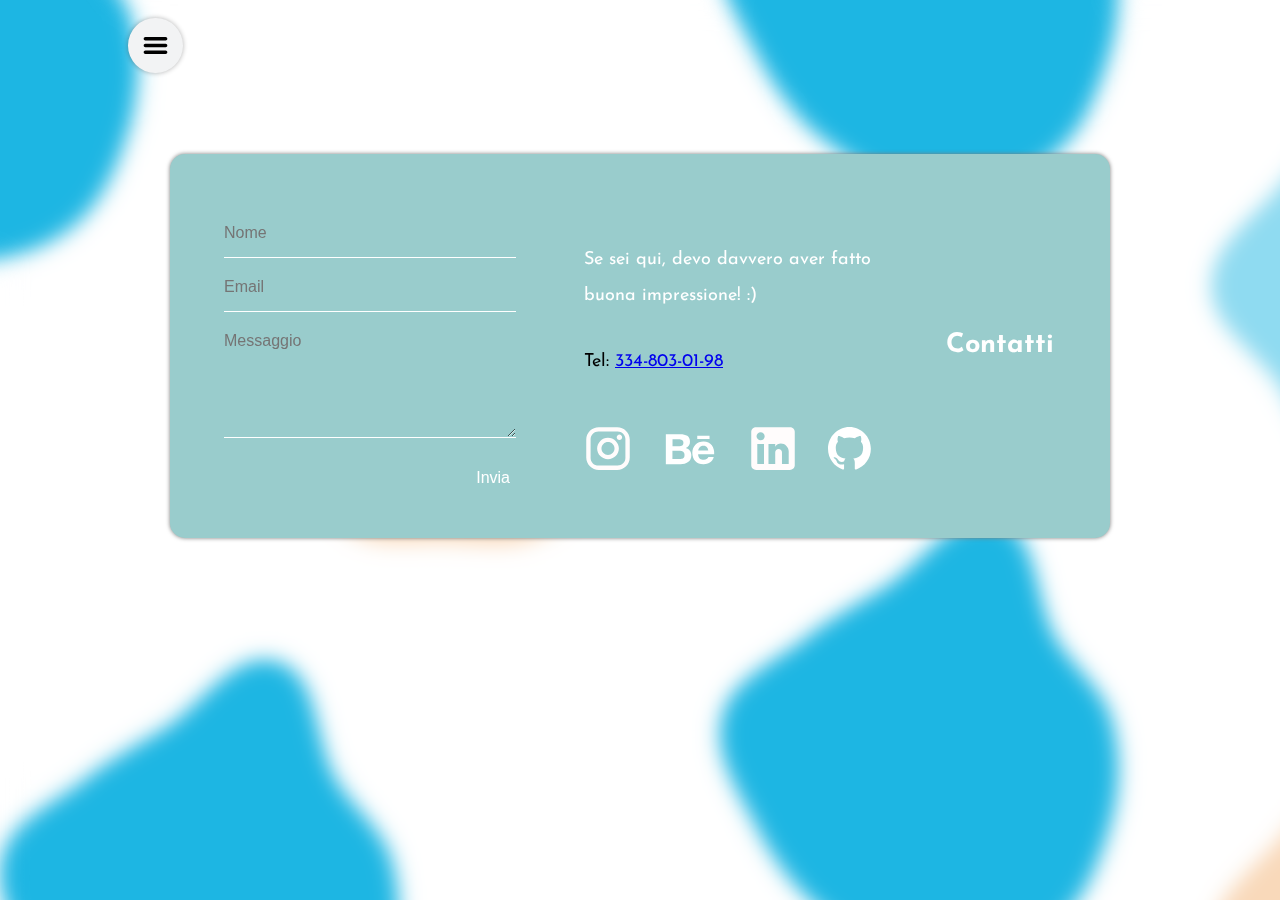
<file: contacts.html>
<!DOCTYPE html>
<html lang="en">
  <head>
    <meta charset="UTF-8" />
    <meta name="viewport" content="width=device-width, initial-scale=1.0" />
    <title>Alessandro Sepe</title>
    <link rel="stylesheet" href="style.css" />
    <link rel="shortcut icon" href="img/Favicon.ico" type="ico" />
    <!-- Josefin Sans -->
    <link
      href="https://fonts.googleapis.com/css?family=Josefin Sans"
      rel="stylesheet"
    />
    <style>
      body {
        font-family: "Josefin Sans";
      }
    </style>
  </head>

  <header>
    <label
      for="menu-toggle"
      class="menu-icon"
      onclick="this.classList.toggle('clicked')"
    >
      <img
        id="hamburger"
        src="img/Hamburger_icon.svg"
        alt="Hamburger Menu Icon"
      />
    </label>
    <input type="checkbox" id="menu-toggle" class="menu-toggle" />
    <nav class="menu-contacts">
      <ul>
        <li><a href="index.html">Home</a></li>
      </ul>
    </nav>
  </header>

  <body background="img/Background.svg">
    <div class="container-fluid-contacts">
      <section class="contact mb-50 bgcolor-3 border-rounded">
        <div class="contact-header flex-center">
          <h2>Contatti</h2>
        </div>
        <div class="contact-info">
          <p class="mb-30">
            Se sei qui, devo davvero aver fatto buona impressione! :)
          </p>
          <div class="mb-40">
            Tel: <a href="tel:3348030198" class="tel">334-803-01-98</a>
          </div>
          <div id="icons" class="flex">
            <a
              target="_blank"
              rel="noopener"
              href="https://www.instagram.com/snrdon_/?hl=it"
              class="social-link"
              ><img style="width: 70%" src="img/Instagram.svg" alt="Instagram"
            /></a>
            <a
              target="_blank"
              rel="noopener"
              href="https://www.behance.net/alessandro-sepe-"
              class="social-link"
              ><img style="width: 70%" src="img/Behance.svg" alt="Behance"
            /></a>
            <a
              target="_blank"
              rel="noopener"
              href="https://linkedin.com/in/alessandro-sepe-/"
              class="social-link"
              ><img style="width: 70%" src="img/Linkedin.svg" alt="LinkedIn"
            /></a>
            <a
              target="_blank"
              rel="noopener"
              href="https://github.com/SNRDON"
              class="social-link"
              ><img
                id="github"
                style="width: 70%"
                src="img/GitHub.svg"
                alt="Logo di Github"
            /></a>
          </div>
        </div>
        <div class="contact-form-container">
          <form
            id="contact-form"
            action="mailto:alessandrossepe@gmail.com"
            method="POST"
            class="contact-form"
          >
            <input type="text" name="name" placeholder="Nome" required="" />
            <input type="email" name="email" placeholder="Email" required="" />
            <textarea
              rows="5"
              name="message"
              class="mb-30"
              placeholder="Messaggio"
              required=""
            ></textarea>
            <button type="submit" class="btn-submit">Invia</button>
          </form>
        </div>
      </section>
    </div>
  </body>
</html>
</file>
<file: style.css>
html {
  overflow-x: hidden;
}

body {
  margin: 0;
  padding: 0;
  font-size: 18px;
  line-height: 2em;
  overflow-x: hidden;
}

a {
  transition: all 0.5s ease;
}

h1 {
  text-align: center;
  font-size: 60px;
  line-height: 70px;
}

h3 {
  font-size: medium;
}

h1,
h2,
h3,
h5,
p,
address {
  color: white;
}

.container-fluid {
  width: 100%;
  max-width: 970px;
  box-sizing: border-box;
  margin: 0 auto;
  padding: 60px 15px;
  filter: drop-shadow(0px 0px 2px rgb(122, 122, 122));
}

.site-header-footer {
  height: 470px;
}

.flex-center {
  display: flex;
  flex-direction: column;
  align-items: center;
  justify-content: center;
}

.p-50 {
  padding: 50px;
}
.p-30 {
  padding: 30px;
}
.p-10 {
  padding: 10px;
}

.mb-30 {
  margin-bottom: 30px;
}
.mb-40 {
  margin-bottom: 40px;
}
.mb-50 {
  margin-bottom: 50px;
}
.mb-80 {
  margin-bottom: 80px;
}
.bgcolor-1 {
  background-color: #56c8ea;
}
.bgcolor-2 {
  background-color: #38cccc;
}
.bgcolor-3 {
  background-color: #99cccc;
}
.bgcolor-4 {
  background-color: #f7b170;
}
.border-rounded {
  border-radius: 15px;
}

/* Header */

header {
  position: fixed;
  z-index: 2;
}

#hamburger {
  width: 50%;
  transition: transform 0.3s ease-in-out;
}

.menu-icon {
  position: fixed;
  top: 2%;
  left: 10%;
  width: 55px;
  height: 55px;
  border-radius: 50%;
  background-color: #f2f3f4;
  box-shadow: 0 0 5px rgba(0, 0, 0, 0.3);
  display: flex;
  justify-content: center;
  align-items: center;
  cursor: pointer;
}

.menu-icon.clicked #hamburger {
  transform: rotate(20deg);
}

.menu-toggle {
  display: none;
}

.menu {
  position: fixed;
  top: 12%;
  left: 10%;
  width: 100px;
  height: 75px;
  background-color: #f2f3f4;
  box-shadow: 0 0 5px rgba(0, 0, 0, 0.3);
  border-radius: 5%;
  padding: 20px;
  display: none;
}

#menu-description {
  font-size: 14px;
  color: rgb(98, 98, 98);
  margin: -20px 0px 0px -40px;
  line-height: 100%;
  padding-bottom: 55%;
}

.menu li {
  list-style: none;
}

.menu a {
  display: block;
  text-decoration: none;
  color: black;
  font-size: 20px;
  margin: -20px 0px 0px -40px;
}

.menu a:hover {
  color: #ee8828;
}

#menu-toggle:checked + .menu {
  display: block;
}

.menu-contacts {
  position: fixed;
  top: 12%;
  left: 10%;
  width: 100px;
  height: 30px;
  background-color: #f2f3f4;
  box-shadow: 0 0 5px rgba(0, 0, 0, 0.3);
  border-radius: 5%;
  padding: 20px;
  display: none;
}

.menu-contacts li {
  list-style: none;
}

.menu-contacts a {
  display: block;
  text-decoration: none;
  color: black;
  font-size: 20px;
  margin: -20px 0px 0px -40px;
}

.menu-contacts a:hover {
  color: #ee8828;
}

#menu-toggle:checked + .menu-contacts {
  display: block;
}

/* Intro */

#player {
  width: 300px;
  position: fixed;
  z-index: 1;
  right: 10%;
  top: 2%;
  filter: drop-shadow(0px 0px 10px #a3bdc5);
}

#profile-pic {
  position: absolute;
  top: 20px;
  justify-content: center;
  width: 150px;
  height: 150px;
  transform: rotate(-5deg);
  object-fit: cover;
  border-radius: 50%;
  border: 5px solid white;
  box-shadow: 0px 0px 5px rgb(122, 122, 122);
}

#arrow {
  display: flex;
  margin-left: auto;
  margin-right: auto;
  width: 50px;
  animation-duration: 1016ms;
  animation-iteration-count: infinite;
  animation-timing-function: ease-in-out;
  animation-name: slide;
}

@keyframes slide {
  0% {
    transform: translateY(0%);
  }

  100% {
    transform: translateY(30%);
  }
}

/* Bio */

.about {
  display: flex;
}

.about > div {
  flex: 1 1;
}

#bio {
  border-style: dashed;
  border-width: 3px;
  border-color: #ee8828;
  border-radius: 50px;
  padding: 10%;
}

/* Portfolio */

.portfolio {
  margin-left: 15%;
}

.row1::after {
  clear: both;
  display: table;
  overflow: hidden;
}

.row1 img {
  filter: drop-shadow(0px 0px 2px grey);
}

.row1 img:hover {
  transform: scale(102%);
}

.column1 {
  float: left;
  width: 20vw;
  padding: 5px;
}

/* Lavoro */

.list {
  width: auto;
  height: auto;
  overflow-x: scroll;
}

.jobs {
  display: flex;
  flex-direction: row;
  width: max-content;
}

.job-box {
  width: 500px;
  padding: 20px;
  margin-right: 10px;
  background-color: #f5f5f5;
  border-radius: 15px;
  box-shadow: 0px 0px 3px #c5b19e;
}

.job-box:hover {
  transform: scale(101%);
}

.job-box:last-child {
  margin-right: 0;
}

.job-box h3 {
  text-align: justify;
  font-size: 25px;
  margin-bottom: 5px;
  color: #ee8828;
}

.job-box .locationdata {
  font-size: 15px;
  margin-bottom: 50px;
  text-align: end;
  color: #ee8828;
}

.box {
  background-color: #dceff59f;
  border-radius: 20px;
}

.job-box .description {
  font-size: 15px;
  line-height: 1.5;
  text-align: center;
  color: rgb(83, 83, 83);
}

/* Studi e Competenze */

.studies {
  display: flex;
  justify-content: center;
}

.studies p {
  line-height: 1.3;
  font-size: 15px;
  text-align: center;
  padding-bottom: 5%;
}

.studies h4 {
  font-size: 20px;
  text-align: center;
  color: white;
}

.studies a {
  color: white;
}

.card {
  padding: 10px;
  margin: 0px 10px 10px 0px;
  background-color: #faa85b;
  width: 180px;
  border-radius: 15px;
  filter: drop-shadow(0px 0px 2px #979797);
}

.card:hover {
  transform: scale(101%);
}

.columnsx img,
.columncntr img,
.columndx img {
  border-radius: 15px;
  filter: drop-shadow(0px 0px 2px grey);
}

#h5-skills {
  display: flex;
  justify-content: center;
  font-size: 25px;
}

#h5-languages {
  display: flex;
  justify-content: center;
  font-size: 25px;
  margin-top: 3.5%;
}

.bar1 {
  display: flex;
  justify-content: center;
  margin-top: -25px;
}

.bar2 {
  display: flex;
  justify-content: center;
  margin-top: 10px;
}

.languages {
  display: flex;
  justify-content: center;
  margin-top: -20px;
}

#bars div {
  font-size: 15px;
  line-height: 100%;
  color: white;
}

.bar1,
.bar2,
.languages {
  padding: 0 10px;
}

.externalbar {
  width: 120px;
  height: 10px;
  background-color: white;
  border-radius: 3.5px;
  margin: 12px;
}

.internalbar {
  height: 100%;
  background-color: #ee8828;
  border-radius: 3.5px;
}

/* Divertimento */

.row2 {
  margin-left: 6%;
  justify-content: center;
}

.row2::after {
  clear: both;
  display: table;
  overflow: hidden;
}

.row2 img {
  filter: drop-shadow(0px 0px 2px grey);
}

.row2 img:hover {
  transform: scale(102%);
}

.column2 {
  display: inline-block;
  width: 30%;
  padding: 5px;
}

#caption {
  font-size: 16px;
  margin: 20px 100px 0px 100px;
}

/* Contatti */

.contact {
  display: flex;
}

.contact {
  flex-direction: row-reverse;
}

.tel:hover {
  color: #ee8828;
}

.contact-form-container,
.contact-info {
  width: 40%;
}

.contact-info {
  padding-top: 20px;
}
.contact-header {
  width: 20%;
}

.contact-header {
  padding-left: 50px;
  padding-right: 50px;
}

.contact {
  padding: 50px 20px;
}

.contact > div {
  padding-left: 34px;
  padding-right: 34px;
  box-sizing: border-box;
}

input,
textarea,
button {
  display: block;
}

input,
textarea {
  font-family: "Source Sans Pro", sans-serif;
  font-size: 1rem;
  background: transparent;
  border: 0;
  border-bottom: 1px solid white;
  color: white;
  padding: 15px 0;
  margin-top: 5px;
  margin-bottom: 5px;
  width: 100%;
}

.btn-submit {
  background: none;
  color: white;
  font-size: 1rem;
  border: 0;
  cursor: pointer;
  transition: all 0.3s ease;
}

.btn-submit:hover {
  color: #ee8828;
}

button {
  margin-right: 0;
  margin-left: auto;
}

.social-link {
  display: flex;
  align-items: center;
  justify-content: center;
}

.social-link:hover {
  transform: scale(1.05);
  filter: drop-shadow(0px 0px 2px #ee8828);
}

#icons {
  margin-left: -6%;
}

#github {
  margin-left: 15%;
}

.container-fluid-contacts {
  width: 100%;
  max-width: 970px;
  box-sizing: border-box;
  margin: 12% auto;
  padding: 0px 15px;
  filter: drop-shadow(0px 0px 2px rgb(122, 122, 122));
}

/* Responsiveness */

.flex {
  display: flex;
}

@media (max-width: 1000px) {
  #player {
    width: 145px;
  }
}

@media (max-width: 680px) {
  .card {
    width: 100px;
  }

  .studies h4 {
    font-size: 18px;
  }

  .contact {
    flex-direction: column;
  }

  .contact-form-container,
  .contact-info,
  .contact-header {
    width: 100%;
  }

  .contact-form-container {
    margin-bottom: 20px;
  }
  .contact-info {
    margin-bottom: 30px;
  }
}

@media (max-width: 545px) {
  .about {
    flex-direction: column;
  }
}

@media (max-width: 660px) {
  .job-box {
    width: 400px;
  }
}

@media (max-width: 570px) {
  .job-box {
    width: 300px;
  }

  #player {
    width: 110px;
  }
}

@media (max-width: 650px) {
  .column1 {
    width: fit-content;
    margin-left: -17%;
  }

  .column2 {
    width: fit-content;
    margin-left: -7%;
  }

  #caption {
    margin: 20px 20px 0px 20px;
  }
}

/* Mobile */
@media (max-width: 490px) {
  #profile-pic {
    width: 100px;
    height: 100px;
    position: absolute;
    top: 20px;
    left: 27%;
  }

  .job-box {
    width: 220px;
  }

  .studies {
    display: block;
    flex-direction: column;
    align-items: center;
  }
  .columnsx,
  .columncntr,
  .columndx {
    display: flex;
    justify-content: center;
    flex-wrap: wrap;
    margin-bottom: 10px;
  }

  .menu {
    top: 15%;
  }
}
</file>
